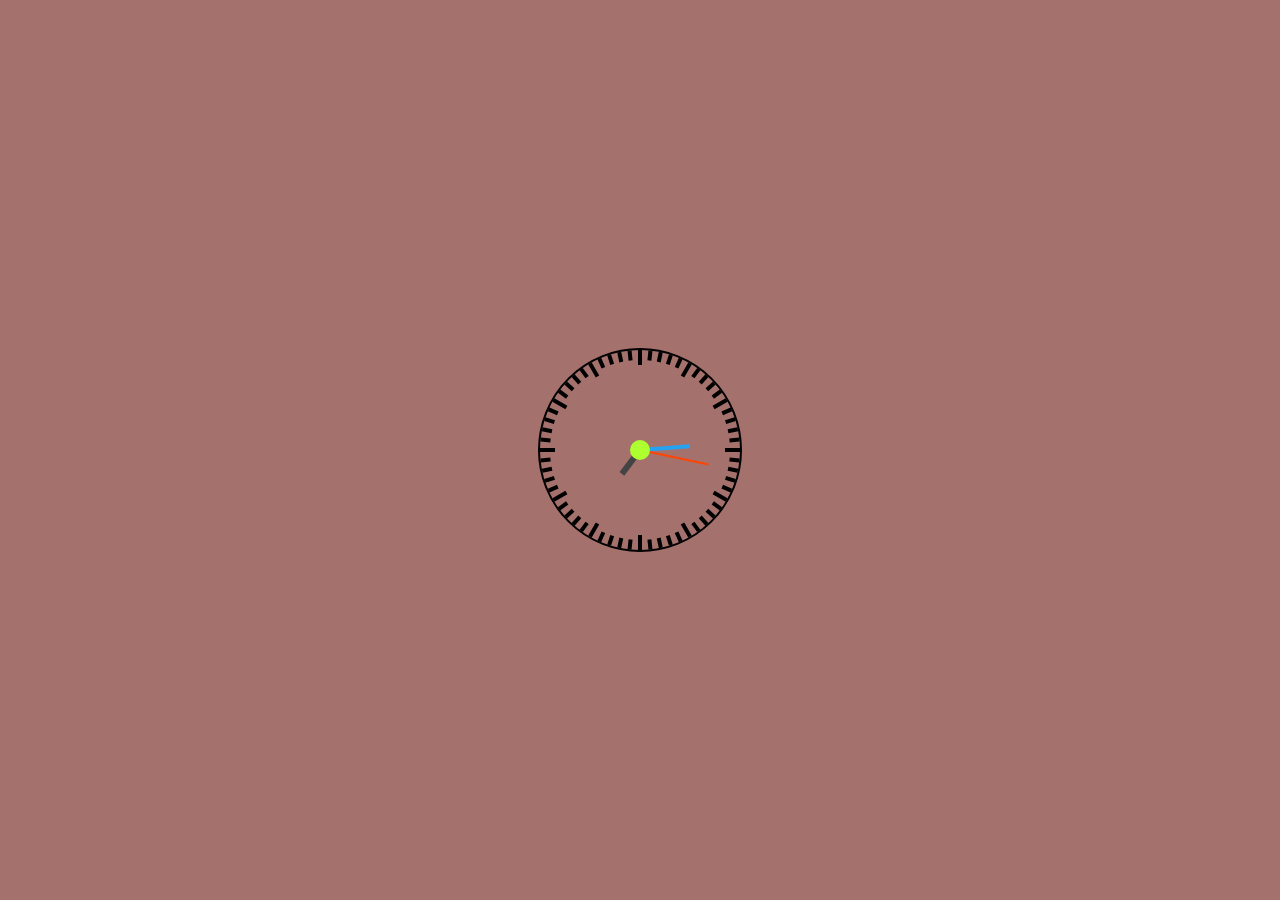
<file: index.htm>
<!DOCTYPE html>
<html lang="en">

<head>
    <meta charset="UTF-8">
    <title>Title</title>

    <style>
        body {
            background-color: #a5716d;
        }
        
        * {
            margin: 0;
            padding: 0;
        }
        
        .wrap {
            width: 200px;
            height: 200px;
            border: 2px solid;
            border-radius: 50%;
            position: absolute;
            left: 0;
            top: 0;
            right: 0;
            bottom: 0;
            margin: auto;
        }
        
        .dec {
            width: 20px;
            height: 20px;
            background-color: greenyellow;
            border-radius: 50%;
            /*position: absolute;*/
            /*left: 0;*/
            /*top: 0;*/
            /*right: 0;*/
            /*bottom: 0;*/
            /*margin: auto;*/
            position: absolute;
            left: 50%;
            top: 50%;
            /*margin-left: -10px;*/
            /*margin-top: -10px;*/
            transform: translate(-50%, -50%);
            z-index: 9;
        }
        
        .h {
            width: 6px;
            height: 30px;
            background: #444444;
            position: absolute;
            left: 97px;
            top: 70px;
            transform-origin: center bottom;
        }
        
        .m {
            width: 4px;
            height: 50px;
            background: #25a2f1;
            position: absolute;
            left: 98px;
            top: 50px;
            transform-origin: center bottom;
        }
        
        .s {
            width: 2px;
            height: 70px;
            background-color: orangered;
            position: absolute;
            left: 99px;
            top: 30px;
            transform-origin: center bottom;
        }
        
        li {
            list-style: none;
            width: 4px;
            height: 10px;
            background-color: black;
            position: absolute;
            left: 98px;
            transform-origin: center 100px;
        }
        
        li:nth-of-type(5n) {
            height: 15px;
        }
        /*li:nth-of-type(1){*/
        /*    transform: rotate(6deg);*/
        /*}*/
        /*li:nth-of-type(2){*/
        /*    transform: rotate(12deg);*/
        /*}*/
        /*li:nth-of-type(3){*/
        /*    transform: rotate(18deg);*/
        /*}*/
    </style>
</head>

<body>

    <div class="wrap">
        <div class="dec"></div>
        <div class="h"></div>
        <div class="m"></div>
        <div class="s"></div>
        <ul>
        </ul>
    </div>

    <script>
        var styleStr = ""
        for (var i = 0; i < 60; i++) {
            var li = document.createElement("li")
            document.querySelector("ul").appendChild(li)
                // li.style.transform = "rotate("+(i+1)*6+"deg)"
            styleStr += "li:nth-of-type(" + (i + 1) + "){transform: rotate(" + (i + 1) * 6 + "deg);}"
        }
        document.querySelector("style").innerHTML += styleStr

        //获取时间
        var date = new Date()
        var h = date.getHours()
        var m = date.getMinutes()
        var s = date.getSeconds()
        document.querySelector(".h").style.transform = "rotate(" + 30 * (h + m / 60 + s / 3600) + "deg)"
        document.querySelector(".m").style.transform = "rotate(" + 6 * (m + s / 60) + "deg)"
        document.querySelector(".s").style.transform = "rotate(" + 6 * s + "deg)"


        setInterval(function() {
            //获取时间
            var date = new Date()
            var h = date.getHours()
            var m = date.getMinutes()
            var s = date.getSeconds()
            document.querySelector(".h").style.transform = "rotate(" + 30 * (h + m / 60 + s / 3600) + "deg)"
            document.querySelector(".m").style.transform = "rotate(" + 6 * (m + s / 60) + "deg)"
            document.querySelector(".s").style.transform = "rotate(" + 6 * s + "deg)"
        }, 1000)
    </script>


</body>

</html>
</file>
